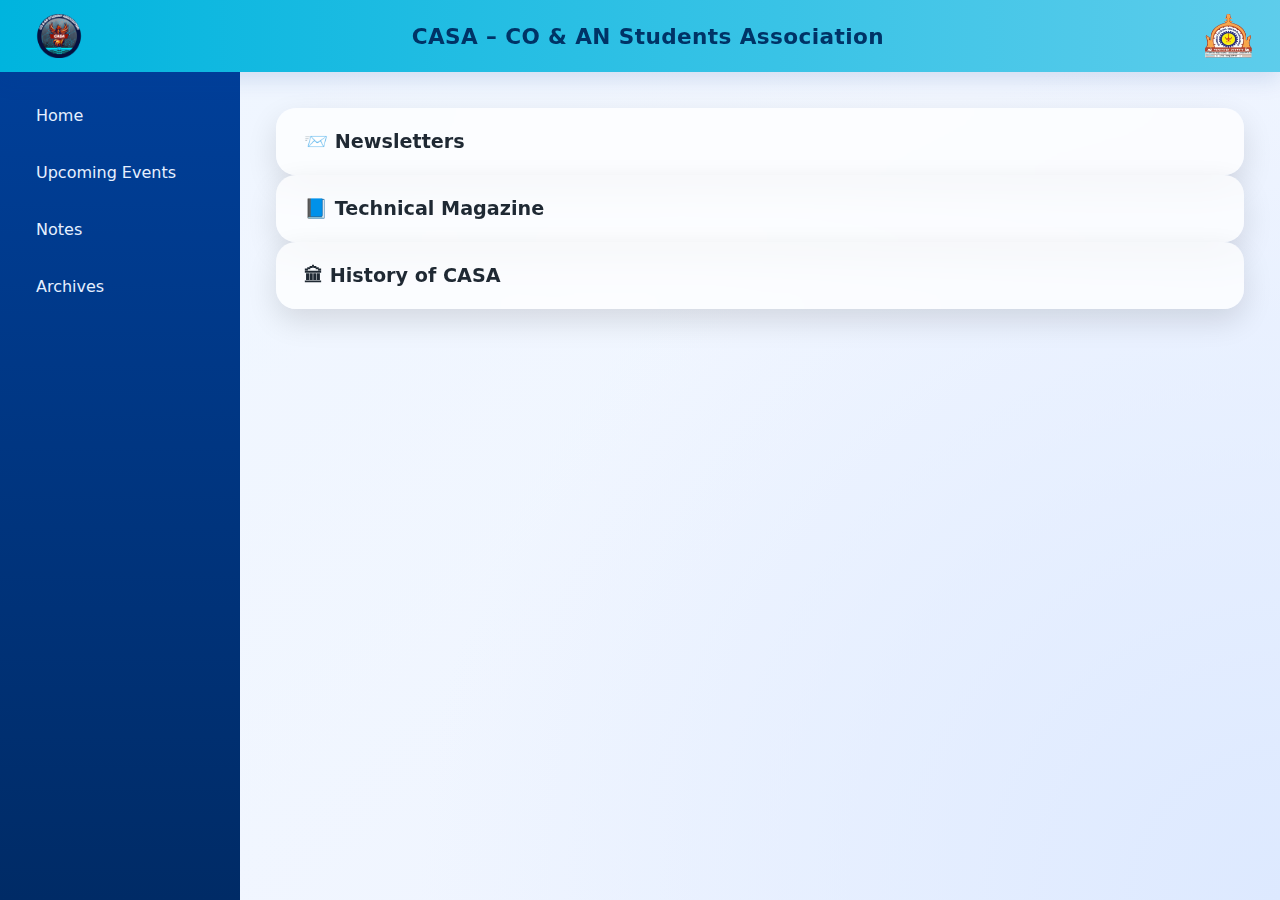
<file: archives/index.html>
<!DOCTYPE html>
<html lang="en">
<head>
  <meta charset="UTF-8">
  <meta name="viewport" content="width=device-width, initial-scale=1.0">
  <title>CASA Archives</title>

  <!-- Global CSS -->
  <link rel="stylesheet" href="../assets/css/style.css">
  <!-- Archives-only CSS -->
  <link rel="stylesheet" href="style.css">
</head>
<body data-current="archives">

  <!-- HEADER -->
  <header class="top-header">
    <img src="../assets/images/casa-logo.png" class="logo" alt="CASA Logo">
    <div class="site-title">CASA – CO & AN Students Association</div>
    <img src="../assets/images/college-logo.png" class="logo" alt="College Logo">
  </header>

  <div class="layout">

    <!-- SIDEBAR -->
    <aside class="sidebar">
      <a href="/home/" data-page="home">Home</a>
      <a href="/home/events/" data-page="events">Upcoming Events</a>
      <a href="/home/notes/" data-page="notes">Notes</a>
      <a href="/home/archives/" data-page="archives">Archives</a>
    </aside>
    
    <!-- CONTENT -->
    <main class="content archives">

      <div class="archive-card">
        <div class="archive-header">📨 Newsletters</div>
        <div class="archive-content">
          <ul>
            <li><a href="assets/Newsletter_24-25.pdf">Newsletter 2024-25</a></li>
            <li><a href="assets/Newsletter_23-24.pdf">Newsletter 2023-24</a></li>
            <li><a href="assets/Newsletter_22-23.pdf">Newsletter 2022-23</a></li>
          </ul>
        </div>
      </div>

      <div class="archive-card">
        <div class="archive-header">📘 Technical Magazine</div>
        <div class="archive-content">
          <ul>
            <li><a href="assets/Bit&Bytes_2024-25_Volume-1;Issue-2">Bits & Bytes Tech Magazine 2024-25 Vol.-3 Issue-2</a></li>
            <li><a href="assets/Bit&Bytes_2024-25_Volume-1;Issue-1">Bits & Bytes Tech Magazine 2024-25 Vol.-3 Issue-1</a></li>
            <li><a href="assets/Bit&Bytes_2023-24_Volume-1;Issue-2">Bits & Bytes Tech Magazine 2023-24 Vol.-2 Issue-2</a></li>
            <li><a href="assets/Bit&Bytes_2023-24_Volume-1;Issue-1">Bits & Bytes Tech Magazine 2023-24 Vol.-2 Issue-1</a></li>
            <li><a href="assets/Bit&Bytes_2022-23_Volume-1;Issue-2">Bits & Bytes Tech Magazine 2022-23 Vol.-1 Issue-2</a></li>
            <li><a href="assets/Bit&Bytes_2022-23_Volume-1;Issue-1">Bits & Bytes Tech Magazine 2022-23 Vol.-1 Issue-1</a></li>
          </ul>
        </div>
      </div>

      <div class="archive-card">
        <div class="archive-header">🏛 History of CASA</div>
        <div class="archive-content history">
          <h4>2025–26</h4>
          <img src="assets/Committe_25-26.jpg" alt="2024 Banner">

          <!--
          <h4>2023–24</h4>
          <img src="../assets/images/history/2023.jpg" alt="2023 Banner">

          <h4>2022–23</h4>
          <img src="../assets/images/history/2022.jpg" alt="2022 Banner">
          -->
        </div>
      </div>

    </main>
  </div>

  <!-- JS -->
  <script src="../assets/js/script.js"></script>
  <script src="script.js"></script>

</body>
</html>
</file>
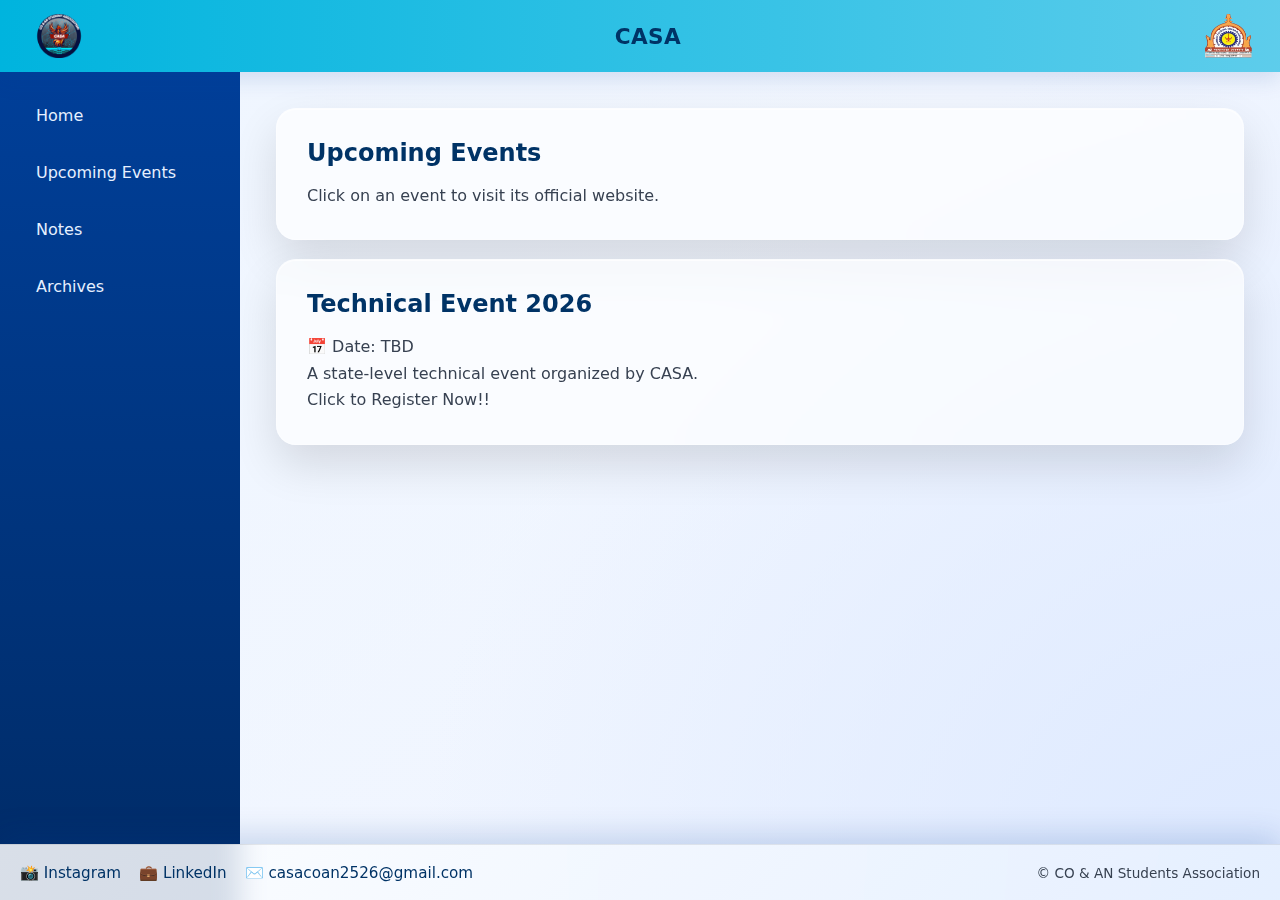
<file: events/index.html>
<!DOCTYPE html>
<html lang="en">
<head>
  <meta charset="UTF-8" />
  <meta name="viewport" content="width=device-width, initial-scale=1.0" />
  <title>Upcoming Events | CASA</title>

  <!-- Global CSS -->
  <link rel="stylesheet" href="../assets/css/style.css" />
</head>

<body data-current="events">

  <!-- =====================
       HEADER
  ====================== -->
  <header class="top-header">
    <img src="../assets/images/casa-logo.png" class="logo left" alt="CASA Logo">
    <h1 class="site-title">CASA</h1>
    <img src="../assets/images/college-logo.png" class="logo right" alt="College Logo">
  </header>

  <!-- =====================
       LAYOUT
  ====================== -->
  <div class="layout">

    <!-- SIDEBAR -->
    <aside class="sidebar">
      <a href="../" data-page="home">Home</a>
      <a href="../events/" data-page="events">Upcoming Events</a>
      <a href="../notes/" data-page="notes">Notes</a>
      <a href="../archives/" data-page="archives">Archives</a>
    </aside>

    <!-- CONTENT -->
    <main class="content">

      <!-- PAGE TITLE CARD -->
      <section class="card">
        <h2>Upcoming Events</h2>
        <p>Click on an event to visit its official website.</p>
      </section>

      <br>

      <!-- EVENT CARD 1 -->
      <a href="https://gpcs-event.netlify.app/" target="_blank" rel="noopener noreferrer" style="text-decoration: none;">
        <section class="card">
          <h2>Technical Event 2026</h2>
          <p>
            📅 Date: TBD<br>
            A state-level technical event organized by CASA.<br>
            Click to Register Now!!
          </p>
        </section>
      </a>

      <br>
      
      <!--
      <a href="https://example-event-2.com" target="_blank" rel="noopener noreferrer" style="text-decoration: none;">
        <section class="card">
          <h2>Workshop on AI & Data Science</h2>
          <p>
            📅 April 2025<br>
            Hands-on workshop covering AI fundamentals and real-world use cases.
          </p>
        </section>
      </a>

      <br>

      <a href="https://example-event-3.com" target="_blank" rel="noopener noreferrer" style="text-decoration: none;">
        <section class="card">
          <h2>CASA Orientation Program</h2>
          <p>
            📅 July 2025<br>
            Introduction to CASA for first-year CO & AN students.
          </p>
        </section>
      </a>
      -->
      
    </main>
  </div>

  <footer class="fixed-footer">
  <div class="footer-links">
    <a href="https://instagram.com/" target="_blank">📸 Instagram</a>
    <a href="https://linkedin.com/" target="_blank">💼 LinkedIn</a>
    <a href="mailto:casacoan2526@gmail.com">✉️ casacoan2526@gmail.com</a>
  </div>
  <div class="footer-credit">
    © <span class="full-name">CO & AN Students Association</span>
    <span class="short-name">CASA</span>
  </div>
</footer>

<!-- Global JS -->
<script src="../assets/js/script.js"></script>
</body>
</html>
</file>
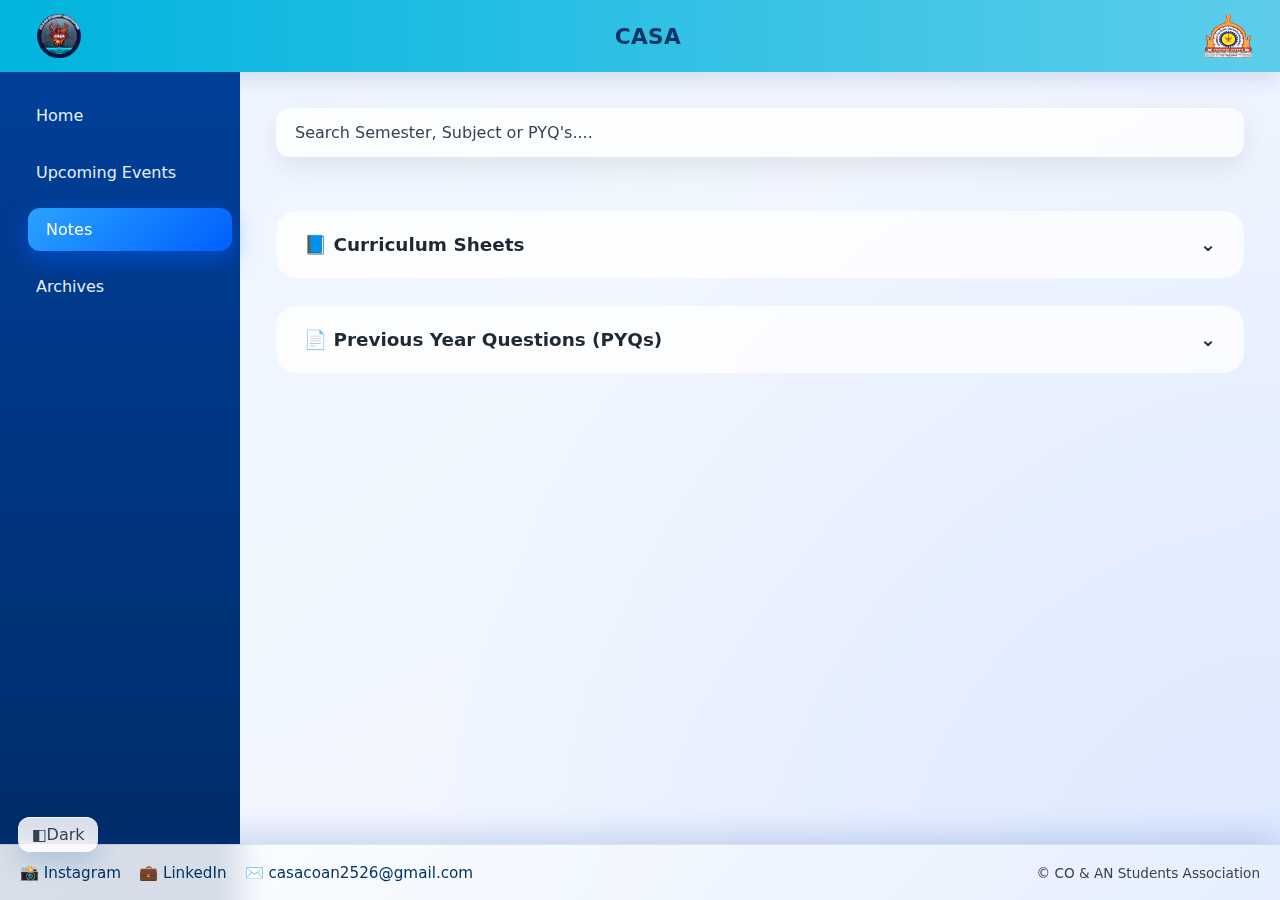
<file: notes/index.html>
<!DOCTYPE html>
<html lang="en">
<head>
  <meta charset="UTF-8" />
  <meta name="viewport" content="width=device-width, initial-scale=1.0" />
  <title>Notes | CASA</title>

  <link rel="stylesheet" href="../assets/css/style.css" />
  <link rel="stylesheet" href="./style.css" />
</head>

<body>

<header class="top-header">
  <img src="../assets/images/casa-logo.png" class="logo">
  <h1 class="site-title">CASA</h1>
  <img src="../assets/images/college-logo.png" class="logo">
</header>

<div class="layout">
  <aside class="sidebar">
    <a href="../">Home</a>
    <a href="../events/">Upcoming Events</a>
    <a href="../notes/" class="active">Notes</a>
    <a href="../archives/">Archives</a>
  </aside>

  <main class="content">
    <section class="notes">
      <div class="notes-search">
        <input type="text" id="notesSearch" placeholder="Search Semester, Subject or PYQ's...." autocomplete="off" />
      </div>

<!-- ================= CURRICULUM ================= -->

<div class="notes-card">
  <div class="notes-header">
    📘 Curriculum Sheets
    <span class="chevron">⌄</span>
  </div>

  <div class="notes-content">

<!-- SEM 1 -->
<div class="notes-card inner">
  <div class="notes-header">Semester 1 <span class="chevron">⌄</span></div>
  <div class="notes-content">
    <ul class="subject-list">
      <li><a href="https://drive.google.com/file/d/1_ozshE7cGfN6Or2mrf5FsR7LRDFOlfXG/view?usp=drive_link" target="_blank">Course Structure</a></li>
      <li><a href="https://drive.google.com/file/d/1ihrJBLrMkf4ebJ2G4864yF_48SRUgfHl/view?usp=drive_link" target="_blank">BMS</a></li>
      <li><a href="https://drive.google.com/file/d/1vOyLHWBxoYqVZtoBrWJGjs3yg6bh-d9w/view?usp=drive_link" target="_blank">CMS</a></li>
      <li><a href="https://drive.google.com/file/d/16mwv7J_wlkHhrURDSMhjxrWAwTJWwqHw/view?usp=drive_link" target="_blank">CPR</a></li>
      <li><a href="https://drive.google.com/file/d/1WGrG_30-vWYqqsOmJUu9RFTMy2QXS-M2/view?usp=drive_link" target="_blank">ICT</a></li>
      <li><a href="https://drive.google.com/file/d/1ftfLi-h46rLUjsB899gexZ2GdHbXEJQe/view?usp=drive_link" target="_blank">WPC</a></li>
      <li><a href="https://drive.google.com/file/d/1Io47ndGHi4XyGPvDiIj8Yx8tleva0KLW/view?usp=drive_link" target="_blank">WPD</a></li>
      <li><a href="https://drive.google.com/file/d/129pqSnXPtb32tE6s8UDxQIBGROgGH4Qj/view?usp=drive_link" target="_blank">YAM</a></li>
    </ul>
  </div>
</div>

<!-- SEM 2 -->
<div class="notes-card inner">
  <div class="notes-header">Semester 2 <span class="chevron">⌄</span></div>
  <div class="notes-content">
    <ul class="subject-list">
      <li><a href="https://drive.google.com/file/d/1SHqe1YkDa5sS4nd9T6ICI6S4W23COt5v/view?usp=drive_link" target="_blank">Course Structure</a></li>
      <li><a href="https://drive.google.com/file/d/13137zRWz2CmqmpWpGMMyAfJ2sCAic4yA/view?usp=drive_link" target="_blank">AMS</a></li>
      <li><a href="https://drive.google.com/file/d/1uDMs4T9xwrso4i-qwVcmsERseDPcgu-E/view?usp=drive_link" target="_blank">BEE</a></li>
      <li><a href="https://drive.google.com/file/d/1SGorEUN9bwI8dVVXfihbBCoYUmaZglJx/view?usp=drive_link" target="_blank">BLP</a></li>
      <li><a href="https://drive.google.com/file/d/1z_qOkFcXsEg7duHaExAFsnpVjvHLLPW1/view?usp=drive_link" target="_blank">BPD</a></li>
      <li><a href="https://drive.google.com/file/d/19_dHdY6OURIlQQ6jikfyvgG1Bd6aZLir/view?usp=drive_link" target="_blank">BSC</a></li>
      <li><a href="https://drive.google.com/file/d/1dQbc3Tfa0yazwUw0-dc5LvRZBSMQ2sdk/view?usp=drive_link" target="_blank">DSU</a></li>
      <li><a href="https://drive.google.com/file/d/1A6EELU9hdVc5KWVX_z4l2ip481wTN_4K/view?usp=drive_link" target="_blank">PCO</a></li>
    </ul>
  </div>
</div>

<!-- SEM 3 AIML (AN) -->
<div class="notes-card inner">
  <div class="notes-header">Semester 3 – AIML (AN) <span class="chevron">⌄</span></div>
  <div class="notes-content">
    <ul class="subject-list">
      <li><a href="https://drive.google.com/file/d/12eHfhJnSmxWEYdIaTlNN7O68PzQlk3zd/view?usp=drive_link" target="_blank">Course Structure</a></li>
      <li><a href="https://drive.google.com/file/d/1-YeMcCOPx8Nr0BeJI2YWNgYO5eW3lx8U/view?usp=drive_link" target="_blank">DST</a></li>
      <li><a href="https://drive.google.com/file/d/1XHYDxpJe7JlsMtgrCYOw373uHUmdxDKd/view?usp=drive_link" target="_blank">DTM</a></li>
      <li><a href="https://drive.google.com/file/d/1RfDsCP76BkfOYV8b0mSe14tH4IaWvhTl/view?usp=drive_link" target="_blank">GIMP</a></li>
      <li><a href="https://drive.google.com/file/d/1yWLLfIr_tkNqwth9J4XwtEcGc2qw6-jU/view?usp=drive_link" target="_blank">MML</a></li>
      <li><a href="https://drive.google.com/file/d/1A2zATzu9_dHD5to0vbRTcAEFMd7CbKID/view?usp=drive_link" target="_blank">APD</a></li>
      <li><a href="https://drive.google.com/file/d/1aZ0K92608Mo1OBzP3tF-a9_pbbcMjA9r/view?usp=drive_link" target="_blank">OSY</a></li>
      <li><a href="https://drive.google.com/file/d/1_EC994gEBOJCtjUHTgFGyl3X40vsG0MJ/view?usp=drive_link" target="_blank">PWP</a></li>
      <li><a href="https://drive.google.com/file/d/16Rx3Ts-9LyJAKw-WIpTohv1qENYxQaA8/view?usp=drive_link" target="_blank">RDB</a></li>
    </ul>
  </div>
</div>

<!-- SEM 3 CO -->
<div class="notes-card inner">
  <div class="notes-header">Semester 3 – CO <span class="chevron">⌄</span></div>
  <div class="notes-content">
    <ul class="subject-list">
      <li><a href="#">Course Structure</a></li>
      <li><a href="https://drive.google.com/file/d/1A2zATzu9_dHD5to0vbRTcAEFMd7CbKID/view?usp=drive_link" target="_blank">APD</a></li>
      <li><a href="https://drive.google.com/file/d/1a3FI85auhZAJkvwwL-DFxlE2WDqkohUE/view?usp=drive_link" target="_blank">DMK</a></li>
      <li><a href="https://drive.google.com/file/d/1ro8P4tD9410gICasU95mawtxRLA9lg4o/view?usp=drive_link" target="_blank">OOJ</a></li>
      <li><a href="https://drive.google.com/file/d/1XHYDxpJe7JlsMtgrCYOw373uHUmdxDKd/view?usp=drive_link" target="_blank">DTM</a></li>
      <li><a href="https://drive.google.com/file/d/1aZ0K92608Mo1OBzP3tF-a9_pbbcMjA9r/view?usp=drive_link" target="_blank">OSY</a></li>
      <li><a href="https://drive.google.com/file/d/1_EC994gEBOJCtjUHTgFGyl3X40vsG0MJ/view?usp=drive_link" target="_blank">PWP</a></li>
      <li><a href="https://drive.google.com/file/d/16Rx3Ts-9LyJAKw-WIpTohv1qENYxQaA8/view?usp=drive_link" target="_blank">RDB</a></li>
    </ul>
  </div>
</div>

<!-- SEM 4 AIML -->
<div class="notes-card inner">
  <div class="notes-header">Semester 4 – AIML <span class="chevron">⌄</span></div>
  <div class="notes-content">
    <ul class="subject-list">
      <li><a href="https://drive.google.com/file/d/1EOAINe6H0xz5TH33OpHf-pRe2qWDvToo/view?usp=drive_link" target="_blank">Course Structure</a></li>
      <li><a href="https://drive.google.com/file/d/1Pn00nXHuXOKjzqu3holeFp78CysQqIoA/view?usp=drive_link" target="_blank">CCG</a></li>
      <li><a href="https://drive.google.com/file/d/1bwRnVfCDH9YNXqrmIAf9-4mOfFD86O6s/view?usp=drive_link" target="_blank">DCN</a></li>
      <li><a href="https://drive.google.com/file/d/1ttVG4LKfLiWmzoB7QeL_tRNCDBvEOWE4/view?usp=drive_link" target="_blank">DHP</a></li>
      <li><a href="https://drive.google.com/file/d/1Qf-ioDsNF2Bboe54mVgO_eYvoNr99sGV/view?usp=drive_link" target="_blank">EIC</a></li>
      <li><a href="https://drive.google.com/file/d/1wnTh2Qm1L9hJ9rea5ruT37J1H4AZXMGY/view?usp=drive_link" target="_blank">ANS</a></li>
      <li><a href="https://drive.google.com/file/d/1sGLPf0hAVyK9wPbVjyGqm48nbu1-3xzV/view?usp=drive_link" target="_blank">MTL</a></li>
      <li><a href="https://drive.google.com/file/d/16c0pj1NPMxjep75-RYRcS0JRJDJ77AHs/view?usp=drive_link" target="_blank">NLP</a></li>
      <li><a href="https://drive.google.com/file/d/1inOuyUCBgU6jd2_nPG8UV2xwWS-Q5LCv/view?usp=drive_link" target="_blank">OOJ</a></li>
      <li><a href="https://drive.google.com/file/d/1C1hogizR6tsAY9x6lKunUWFbIsYaaDHM/view?usp=drive_link" target="_blank">RAE</a></li>
      <li><a href="https://drive.google.com/file/d/1i-nnMxoyn-hT1FKaGTNx_WVrSZAx85sU/view?usp=drive_link" target="_blank">RFL</a></li>
    </ul>
  </div>
</div>

<!-- SEM 4 CO -->
<div class="notes-card inner">
  <div class="notes-header">Semester 4 – CO <span class="chevron">⌄</span></div>
  <div class="notes-content">
    <ul class="subject-list">
      <li><a href="#">Course Structure</a></li>
      <li><a href="https://drive.google.com/file/d/1Pn00nXHuXOKjzqu3holeFp78CysQqIoA/view?usp=drive_link" target="_blank">CCG</a></li>
      <li><a href="https://drive.google.com/file/d/1T3HYEQe2UEAHT_LftZ3g0tpX_kvly06i/view?usp=drive_link" target="_blank">AJP</a></li>
      <li><a href="https://drive.google.com/file/d/1j4zFAhQblXzPXf41zcy1qxJiNSxugR9V/view?usp=drive_link" target="_blank">CGR</a></li>
      <li><a href="https://drive.google.com/file/d/177L64bZZk9thsWtppnVGWOxWjMCvfrs4/view?usp=drive_link" target="_blank">CNE</a></li>
      <li><a href="https://drive.google.com/file/d/1XNBhPuX8gxfNe5nQ2bZMydVchwRSw9M5/view?usp=drive_link" target="_blank">DIP</a></li>
      <li><a href="https://drive.google.com/file/d/1zShtauKK_ngSiwkeF6lS6zls_heqvcxO/view?usp=drive_link" target="_blank">IOT</a></li>
      <li><a href="https://drive.google.com/file/d/176EeXBEEMZaYXxpKfkj_G0gw_bc9lzkN/view?usp=drive_link" target="_blank">SEN</a></li>
      <li><a href="https://drive.google.com/file/d/1Qf-ioDsNF2Bboe54mVgO_eYvoNr99sGV/view?usp=drive_link" target="_blank">EIC</a></li>
    </ul>
  </div>
</div>

<!-- SEM 5 AIML -->
<div class="notes-card inner">
  <div class="notes-header">Semester 5 – AIML <span class="chevron">⌄</span></div>
  <div class="notes-content">
    <ul class="subject-list">
      <li><a href="https://drive.google.com/file/d/1vtTcIKhVkoXWhSZMiNLfj6O0FuCE3E-D/view?usp=drive_link" target="_blank">Course Structure</a></li>
      <li><a href="https://drive.google.com/file/d/1qIT0R85miVV1DMxH8hUFVkBJ2AWWgv6z/view?usp=drive_link" target="_blank">CVS</a></li>
      <li><a href="https://drive.google.com/file/d/15fVU2Ug7cYJjn9k691S6sOQ-_s8UUvrg/view?usp=drive_link" target="_blank">DSM</a></li>
      <li><a href="https://drive.google.com/file/d/1x62V2gQ7kuCa8QVZ6Y7dSel9VCWKyHq8/view?usp=drive_link" target="_blank">DWM</a></li>
      <li><a href="https://drive.google.com/file/d/1hTK_CMmiaVxbvW1p2c-NyFkP8lUU9kG8/view?usp=drive_link" target="_blank">EES</a></li>
      <li><a href="https://drive.google.com/file/d/1WJrtI5hb6ERoMKMtWoqnmX4PUMXfx8l0/view?usp=drive_link" target="_blank">MAD</a></li>
      <li><a href="https://drive.google.com/file/d/1MWPQH2Vk6dULZ-JUh-78AEvyvZeejg12/view?usp=drive_link" target="_blank">MGT</a></li>
      <li><a href="https://drive.google.com/file/d/1ggqDxy3ga2PcL5nO_-zBf4mZeASau7-g/view?usp=drive_link" target="_blank">MLG</a></li>
      <li><a href="https://drive.google.com/file/d/1HBgHHwWSghf82mJlXFkbZQF0x5fRmvkg/view?usp=drive_link" target="_blank">RPG</a></li>
      <li><a href="https://drive.google.com/file/d/11XuTRDgbAX-fQvd0XbXecUqes3oAWr94/view?usp=drive_link" target="_blank">SET</a></li>
    </ul>
  </div>
</div>

<!-- SEM 5 CO -->
<div class="notes-card inner">
  <div class="notes-header">Semester 5 – CO <span class="chevron">⌄</span></div>
  <div class="notes-content">
    <ul class="subject-list">
      <li><a href="#">Course Structure</a></li>
      <li><a href="https://drive.google.com/file/d/1uV3ldLPfG7JefjLzfq8ZTXPX8MYTBejV/view?usp=drive_link" target="_blank">ADM</a></li>
      <li><a href="https://drive.google.com/file/d/1-nvnnzB1hMAqkjJTr77LfnOX3JgDaGso/view?usp=drive_link" target="_blank">CSE</a></li>
      <li><a href="https://drive.google.com/file/d/1B7lUdRoSYLR4vMizxIHn_pT_P-M2OoKT/view?usp=drive_link" target="_blank">DSM</a></li>
      <li><a href="https://drive.google.com/file/d/1Lqm3EMSOWN2_1TYxz3crdqRXlwzg_zUr/view?usp=drive_link" target="_blank">EES</a></li>
      <li><a href="https://drive.google.com/file/d/1rXi2Mf7nWyjAnTsuHOfAXO12n8_fwXxv/view?usp=drive_link" target="_blank">FAI</a></li>
      <li><a href="https://drive.google.com/file/d/1TJyafoIGfTZa6AjqNbDtAFsYz9zwZxMW/view?usp=drive_link" target="_blank">MAD</a></li>
      <li><a href="https://drive.google.com/file/d/1MWPQH2Vk6dULZ-JUh-78AEvyvZeejg12/view?usp=drive_link" target="_blank">MGT</a></li>
      <li><a href="https://drive.google.com/file/d/1oRWPZHEItRAPHAobdXvZ49DCrefM2QZt/view?usp=drive_link" target="_blank">STE</a></li>
      <li><a href="https://drive.google.com/file/d/1t_UgmZD3XWuuKXysPDrC31S2WxfcY3BM/view?usp=drive_link" target="_blank">WDP</a></li>
    </ul>
  </div>
</div>

<!-- SEM 6 AIML & CO -->
<div class="notes-card inner">
  <div class="notes-header">Semester 6 – AIML & CO <span class="chevron">⌄</span></div>
  <div class="notes-content">
    <ul class="subject-list">
      <li><a href="https://drive.google.com/file/d/1mjAV0G5-CJKBx17D06ih0Oj01E8RDtCG/view?usp=drive_link" target="_blank">Course Structure</a></li>
      <li><a href="https://drive.google.com/file/d/1VYlfOK22d5jbMq06J5VURIiQ1YOhSXjo/view?usp=drive_link" target="_blank">EDS</a></li>
      <li><a href="https://drive.google.com/file/d/15p9YWZlXyGoo0BLrI-E-486Vk0cZhmjs/view?usp=drive_link" target="_blank">INP</a></li>
      <li><a href="https://drive.google.com/file/d/1QPjchuJ6f3pqzjuOMunsbN-G67SYT-7F/view?usp=drive_link" target="_blank">PRO</a></li>
      <li><a href="https://drive.google.com/file/d/1izul0x25SEpnOh_wXGhTZl-u2Qx2rRt2/view?usp=drive_link" target="_blank">SEM</a></li>
    </ul>
  </div>
</div>

  </div>
</div>

<!-- ================= PYQs ================= -->

<div class="notes-card">
  <div class="notes-header">
    📄 Previous Year Questions (PYQs)
    <span class="chevron">⌄</span>
  </div>

  <div class="notes-content">
    <ul class="pyq-list">
      <li><a href="https://drive.google.com/file/d/195SbdiyMRxGhbs5aZvHqsVhe_8WQJRWW/view?usp=drive_link" target="_blank">1st-Sem: 2024</a></li>
      <li><a href="https://drive.google.com/file/d/1kO7xm-SA-A3jJLrStVYqE84LqxK4y2V_/view?usp=drive_link" target="_blank">2nd-Sem: 2024</a></li>
      <!--<li><a href="#"></a></li>-->
    </ul>
  </div>
</div>

    </section>
  </main>
</div>

<footer class="fixed-footer">
  <div class="theme-plateau">
      <button id="theme-toggle" aria-label="Toggle theme">
      ◧Dark
      </button>
    </div>
  <div class="footer-links">
    <a href="https://instagram.com/" target="_blank">📸 Instagram</a>
    <a href="https://linkedin.com/" target="_blank">💼 LinkedIn</a>
    <a href="mailto:casacoan2526@gmail.com">✉️ casacoan2526@gmail.com</a>
  </div>
  <div class="footer-credit">
    © <span class="full-name">CO & AN Students Association</span>
    <span class="short-name">CASA</span>
  </div>
</footer>

<script src="../assets/js/script.js"></script>
<script src="./script.js"></script>
</body>
</html>
</file>
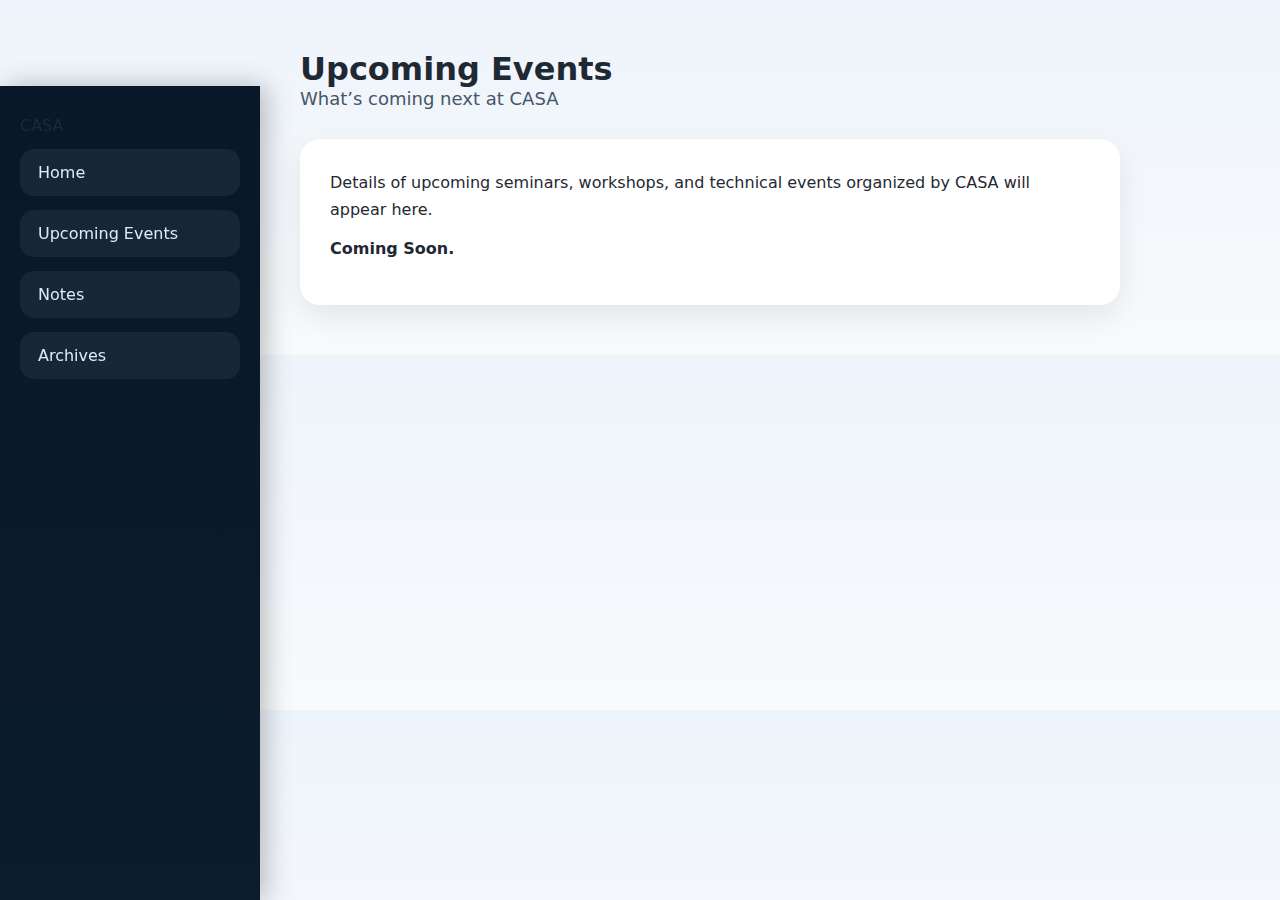
<file: upcoming-events/index.html>
<!DOCTYPE html>
<html lang="en">
<head>
  <meta charset="UTF-8">

  <!-- ✅ REQUIRED -->
  <meta name="viewport" content="width=device-width, initial-scale=1.0">

  <title>Upcoming Events – CASA</title>
  <link rel="stylesheet" href="../style.css?v=2">
</head>
<body>

<nav class="nav">
  <div class="nav-title">CASA</div>
  <a href="../">Home</a>
  <a href="../upcoming-events/">Upcoming Events</a>
  <a href="../notes/">Notes</a>
  <a href="../archives/">Archives</a>
</nav>

<main class="content">
  <h1>Upcoming Events</h1>
  <p class="tagline">What’s coming next at CASA</p>

  <div class="card">
    <p>
      Details of upcoming seminars, workshops, and technical events
      organized by CASA will appear here.
    </p>
    <p><strong>Coming Soon.</strong></p>
  </div>
</main>

<script src="../script.js"></script>
</body>
</html>
</file>
<file: archives/style.css>
/* =====================
   ARCHIVE CARD
===================== */

.archive-card {
  border-radius: 20px;
}

/* =====================
   ARCHIVE HEADER
===================== */

.archive-header {
  padding: 22px 28px;
  font-size: 1.2rem;
  font-weight: 600;
  background: var(--bg-glass-medium);
  backdrop-filter: blur(14px);
  border-radius: 20px;
  box-shadow: 0 12px 30px var(--shadow-black);
  cursor: pointer;
  transition: all 0.35s ease;
}

.archive-header:hover {
  transform: translateY(-2px);
  box-shadow: 0 18px 40px var(--shadow-blue);
}

.archive-card.active .archive-header {
  background: linear-gradient(135deg, var(--bg-active-soft), var(--bg-page-main));
  box-shadow: 0 22px 55px var(--shadow-blue-strong);
}

/* =====================
   ARCHIVE CONTENT (ACCORDION)
===================== */

.archive-content {
  max-height: 0;
  overflow: hidden;
  padding: 0 28px;
  background: var(--bg-glass-blue);
  transition: max-height 0.6s ease, padding 0.4s ease;
}

.archive-card.active .archive-content {
  padding: 26px 28px 30px;
  max-height: 1400px;
}

/* =====================
   ARCHIVE LINKS
===================== */

.archive-content ul {
  list-style: none;
}

.archive-content li {
  margin-bottom: 12px;
}

/* Normal */
.archive-content a {
  display: inline-block;
  padding: 6px 10px;
  border-radius: 8px;
  text-decoration: none;
  color: var(--text-primary);
  font-weight: 500;
  transition: background 0.25s ease, color 0.25s ease, box-shadow 0.25s ease;
}

/* Hover (ONLY while hovering) */
.archive-content a:hover {
  background: var(--hover-blue-soft);
  color: var(--accent-main);
  box-shadow: 0 0 0 2px var(--shadow-blue-semi);
}

/* Click feedback (TEMPORARY) */
.archive-content a.clicked {
  background: linear-gradient(135deg, var(--accent-soft), var(--accent-main));
  color: var(--text-inverse);
  box-shadow: 0 6px 18px var(--shadow-blue-active);
}

/* =====================
   HISTORY SECTION
===================== */

.archive-content.history h4 {
  margin: 20px 0 10px;
  color: var(--text-primary);
}

.archive-content.history img {
  width: 100%;
  border-radius: 16px;
  margin-bottom: 18px;
  box-shadow: 0 14px 40px var(--shadow-black-strong);
}

/* =====================
   MOBILE
===================== */

@media (max-width: 768px) {

  .archive-header {
    font-size: 1.05rem;
    padding: 18px 22px;
  }

  .archive-content {
    padding-left: 20px;
    padding-right: 20px;
  }
}
</file>
<file: notes/style.css>
/* =====================
   NOTES LAYOUT
===================== */

.notes {
  display: flex;
  flex-direction: column;
  gap: 28px;
}

/* =====================
   NOTES CARD
===================== */

.notes-card {
  border-radius: 20px;
  overflow: hidden;
}

/* =====================
   HEADER WITH CHEVRON
===================== */

.notes-header {
  display: flex;
  align-items: center;
  justify-content: space-between;

  padding: 22px 28px;
  font-size: 1.15rem;
  font-weight: 600;

  background: var(--bg-glass-medium);
  backdrop-filter: blur(14px);

  border-radius: 20px;
  box-shadow: 0 12px 30px var(--shadow-black);

  cursor: pointer;
  transition: all 0.35s ease;
}

.notes-header:hover {
  transform: translateY(-2px);
  box-shadow: 0 18px 40px var(--shadow-blue);
}

.notes-card.active > .notes-header {
  background: linear-gradient(135deg, var(--bg-active-soft), var(--bg-page-main));
  box-shadow: 0 22px 55px var(--shadow-blue-strong);
}

/* =====================
   CHEVRON
===================== */

.chevron {
  font-size: 1.2rem;
  transition: transform 0.4s ease;
}

.notes-card.active > .notes-header .chevron {
  transform: rotate(180deg);
}

/* =====================
   CONTENT (ACCORDION)
===================== */

.notes-content {
  max-height: 0;
  overflow: hidden;
  padding: 0 28px;
  background: var(--bg-glass-blue);
  transition: max-height 0.6s ease, padding 0.4s ease;
}

.notes-card.active > .notes-content {
  padding: 26px 28px 30px;
  max-height: 4000px;
}

/* =====================
   INNER SEMESTER CARDS
===================== */

.notes-card.inner .notes-header {
  font-size: 1.05rem;
  background: var(--bg-glass-light);
}

.notes-card.inner.active > .notes-header {
  background: linear-gradient(135deg, var(--bg-active-alt), var(--text-inverse));
}

/* =====================
   SUBJECT / PYQ LISTS
===================== */

.subject-list,
.pyq-list {
  list-style: none;
  display: flex;
  flex-direction: column;
  gap: 10px;
}

.subject-list a,
.pyq-list a {
  display: inline-block;
  padding: 8px 14px;
  border-radius: 10px;
  text-decoration: none;
  color: var(--text-primary);
  font-weight: 500;
  transition: all 0.25s ease;
}

.subject-list a:hover,
.pyq-list a:hover {
  background: var(--hover-blue-soft);
  color: var(--accent-main);
  box-shadow: 0 0 0 2px var(--shadow-blue-semi);
}

/* =====================
   MOBILE – PILLS INSIDE SEM ONLY
===================== */

@media (max-width: 768px) {
  .subject-list {
    flex-direction: row;
    flex-wrap: wrap;
    gap: 10px;
  }

  .subject-list a {
    border-radius: 999px;
    padding: 8px 16px;
    font-size: 0.95rem;
  }
}

/* =====================
   NOTES SEARCH
===================== */

.notes-search {
  margin-bottom: 26px;
}

.notes-search input {
  width: 100%;
  padding: 14px 18px;
  font-size: 1rem;

  border-radius: 14px;
  border: 1px solid var(--border-glass);

  background: var(--bg-glass-medium);
  backdrop-filter: blur(14px);

  color: var(--text-body);
  box-shadow: 0 10px 28px var(--shadow-black-soft);

  transition: all 0.3s ease;
}

.notes-search input::placeholder {
  color: var(--text-muted);
}

.notes-search input:focus {
  outline: none;
  border-color: var(--accent-main);
  box-shadow: 0 14px 40px var(--shadow-blue);
}

li.match > a {
  background: var(--hover-blue-soft);
  color: var(--accent-main);
  box-shadow: 0 0 0 2px var(--search-match-soft);
  font-weight: 600;
}

.notes-card.match {
  box-shadow:
    0 18px 40px var(--shadow-blue),
    inset 0 0 0 1px var(--search-match-strong);
}
</file>
<file: style.css>
* {
  margin: 0;
  padding: 0;
  box-sizing: border-box;
  font-family: "Segoe UI", system-ui, sans-serif;
}

body {
  background: linear-gradient(180deg, #eef4fb, #f8fafc);
  color: #1f2933;
}

/* =========================
   HEADER (ALWAYS TOP)
   ========================= */

.header {
  display: flex;
  align-items: center;
  justify-content: space-between;
  padding: 18px 30px;
  background: linear-gradient(135deg, #143a5e, #1e4a7a);
  color: white;
  box-shadow: 0 6px 20px rgba(0,0,0,0.25);
  position: relative;
  z-index: 10;
  box-shadow: 0 6px 20px rgba(0,0,0,0.25), 0 2px 4px rgba(255,255,255,0.05);
  border-bottom: 1px solid rgba(255,255,255,0.1);
}

.header img {
  height: 50px;
}

.header h1 {
  font-size: 22px;
  text-align: center;
  flex: 1;
}

/* =========================
   NAVIGATION – DESKTOP
   ========================= */

.nav {
  position: fixed;
  top: 86px; /* height of header */
  left: 0;
  width: 260px;
  height: calc(100vh - 86px);
  background: linear-gradient(180deg, #091828, #0b1c2d);
  padding: 30px 20px;
  display: flex;
  flex-direction: column;
  gap: 14px;

  box-shadow: 6px 0 25px rgba(0,0,0,0.25);
}

.nav a {
  color: #dbeafe;
  text-decoration: none;
  padding: 14px 18px;
  border-radius: 14px;
  font-size: 16px;

  background: rgba(255,255,255,0.06);
  transition: 0.25s;
}

.nav a:hover {
  background: rgba(255,255,255,0.18);
  transform: translateX(4px);
}

.nav a.active {
  background: linear-gradient(135deg, #38bdf8, #0ea5e9);
  color: #0b1c2d;
  font-weight: 600;
  box-shadow: 0 10px 25px rgba(56,189,248,0.45);
}

/* =========================
   CONTENT – DESKTOP
   ========================= */

.content {
  margin-left: 260px;
  padding: 50px 40px;
  max-width: 900px;
}

.content h2 {
  font-size: 36px;
  margin-bottom: 10px;
}

.tagline {
  font-size: 18px;
  color: #475569;
  margin-bottom: 30px;
}

.card {
  background: white;
  padding: 30px;
  border-radius: 20px;
  box-shadow: 0 12px 30px rgba(0,0,0,0.08);
}

.card h3 {
  margin-bottom: 12px;
}

.card p {
  margin-bottom: 12px;
  line-height: 1.7;
}

/* =========================
   MOBILE LAYOUT
   ========================= */

@media (max-width: 900px) {

  .header {
    flex-direction: column;
    gap: 10px;
    text-align: center;
  }

  /* NAV BECOMES TOP BAR */
  .nav {
    position: static;
    width: 100%;
    height: auto;
    flex-direction: row;
    flex-wrap: wrap;
    justify-content: center;
    padding: 14px;
    box-shadow: 0 6px 22px rgba(0,0,0,0.25);
  }

  .nav a {
    transform: none;
    margin: 6px;
  }

  .nav a:hover {
    transform: none;
  }

  .content {
    margin-left: 0;
    padding: 36px 20px;
  }

  .content h2 {
    font-size: 30px;
  }
}
/* =========================
   MOBILE HEADER + NAV (ONLY)
   ========================= */
@media (max-width: 900px) {

  /* Compact header */
  .header {
    padding: 12px 16px;
  }

  .header h1 {
    font-size: 20px;
    font-weight: 700;
  }

  /* Show only CASA text on mobile */
  .header h1::after {
    content: "CASA";
  }

  /* Hide long title visually (but keep it for SEO) */
  .header h1 {
    white-space: nowrap;
    overflow: hidden;
    text-overflow: ellipsis;
  }

  /* Logos stay visible but smaller */
  .header img {
    height: 42px;
  }

  /* NAV becomes top bar under header */
  .nav {
    position: static;
    width: 100%;
    height: auto;

    flex-direction: row;
    justify-content: center;
    flex-wrap: wrap;

    padding: 10px 12px;
    gap: 10px;

    background: linear-gradient(135deg, #0b1c2d, #122f4a);
    box-shadow: 0 6px 18px rgba(0,0,0,0.25);
  }

  /* Nav buttons – compact & clean */
  .nav a {
    padding: 10px 14px;
    font-size: 14px;
    border-radius: 999px;
    transform: none;
  }

  .nav a:hover {
    transform: none;
  }

  /* Active link – FORCE visibility */
  .nav a.active {
    background: linear-gradient(135deg, #38bdf8, #0ea5e9);
    color: #0b1c2d;
    font-weight: 600;
  }

  /* Content spacing fix */
  .content {
    margin-left: 0;
    padding: 28px 16px;
  }
}
</file>
<file: assets/css/style.css>
/* =====================
   BASE RESET
===================== */

:root {
  /* ===== Backgrounds ===== */
  --bg-page-1: #eef5ff;
  --bg-page-2: #dde9ff;
  --bg-page-main: #f5f9ff;
  --bg-page-alt: #edf3ff;

  --bg-header-1: #90e0ef;
  --bg-header-2: #eaf2ff;
  --bg-header-3: #00B4DE;

  --bg-sidebar-1: #003f99;
  --bg-sidebar-2: #002b66;

  --bg-glass-light: rgba(255,255,255,0.65);
  --bg-glass-medium: rgba(255,255,255,0.75);
  --bg-glass-strong: rgba(255,255,255,0.85);
  --bg-glass-blue: rgba(240,247,255,0.85);
  --bg-glass-footer: rgba(230,240,255,0.85);
  --border-glass: rgba(255,255,255,0.35);
  --highlight-glass: rgba(255,255,255,0.7);

  --bg-active-soft: #dbeaff;
  --bg-active-alt: #edf4ff;
  --bg-white: #ffffff;

  /* ===== Text ===== */
  --text-primary: #003366;
  --text-body: #1f2933;
  --text-muted: #374151;
  --text-inverse: #ffffff;
  --text-sidebar: #e6f0ff;

  /* ===== Accents ===== */
  --accent-main: #005eff;
  --accent-soft: #2aa3ff;

  --hover-blue-soft: rgba(0,90,200,0.12);
  --hover-white-soft: rgba(255,255,255,0.15);

  /* ===== Shadows ===== */
  --shadow-black-soft: rgba(0,0,0,0.08);
  --shadow-black: rgba(0,0,0,0.12);
  --shadow-black-strong: rgba(0,0,0,0.18);

  --shadow-blue-soft: rgba(0,60,150,0.15);
  --shadow-blue-mid: rgba(0,60,150,0.18);
  --shadow-blue: rgba(0,90,200,0.25);
  --shadow-blue-semi: rgba(0,90,200,0.15);
  --shadow-blue-strong: rgba(0,80,200,0.3);
  --shadow-blue-glow: rgba(60,140,255,0.35);
  --shadow-blue-active: rgba(0,94,255,0.5);

  /* ===== Misc ===== */
  --dot-inactive: grey;
  --dot-active: black;

  /* ===== Search / Match Highlights ===== */
  --search-match-soft: rgba(0, 94, 255, 0.18);
  --search-match-strong: rgba(0, 94, 255, 0.25);
}

/* =====================
   DARK MODE OVERRIDES
===================== */

body.dark {
  /* ===== Backgrounds ===== */
  --bg-page-1: #0b1220;
  --bg-page-2: #0f172a;
  --bg-page-main: #0b1220;
  --bg-page-alt: #111827;

  --bg-header-1: #020617;
  --bg-header-2: #020617;
  --bg-header-3: #020617;

  --bg-sidebar-1: #020617;
  --bg-sidebar-2: #020617;

  --bg-glass-light: rgba(17,24,39,0.65);
  --bg-glass-medium: rgba(17,24,39,0.75);
  --bg-glass-strong: rgba(17,24,39,0.85);
  --bg-glass-blue: rgba(15,23,42,0.85);
  --bg-glass-footer: rgba(17,24,39,0.85);
  --border-glass: rgba(255,255,255,0.08);
  --highlight-glass: rgba(255,255,255,0.05);

  --bg-active-soft: #1e293b;
  --bg-active-alt: #0f172a;
  --bg-white: #020617;

  /* ===== Text ===== */
  --text-primary: #e5e7eb;
  --text-body: #e5e7eb;
  --text-muted: #9ca3af;
  --text-inverse: #020617;
  --text-sidebar: #e5e7eb;

  /* ===== Accents ===== */
  --accent-main: #60a5fa;
  --accent-soft: #3b82f6;

  --hover-blue-soft: rgba(96,165,250,0.18);
  --hover-white-soft: rgba(255,255,255,0.08);

  /* ===== Shadows ===== */
  --shadow-black-soft: rgba(0,0,0,0.4);
  --shadow-black: rgba(0,0,0,0.6);
  --shadow-black-strong: rgba(0,0,0,0.8);

  --shadow-blue-soft: rgba(96,165,250,0.15);
  --shadow-blue-mid: rgba(96,165,250,0.18);
  --shadow-blue: rgba(96,165,250,0.35);
  --shadow-blue-semi: rgba(96,165,250,0.25);
  --shadow-blue-strong: rgba(96,165,250,0.45);
  --shadow-blue-glow: rgba(96,165,250,0.45);
  --shadow-blue-active: rgba(96,165,250,0.6);

  /* ===== Misc ===== */
  --dot-inactive: #6b7280;
  --dot-active: #e5e7eb;
  
  /* ===== Search & Highlight ===== */
  --search-match-soft: rgba(120, 180, 255, 0.22);
  --search-match-strong: rgba(120, 180, 255, 0.32);
}

* {
  margin: 0;
  padding: 0;
  box-sizing: border-box;
  font-family: "Segoe UI", system-ui, sans-serif;
}

body {
  background:
    radial-gradient(circle at top left, var(--bg-page-1), transparent 60%),
    radial-gradient(circle at bottom right, var(--bg-page-2), transparent 55%),
    linear-gradient(135deg, var(--bg-page-main), var(--bg-page-alt));
  color: var(--text-body);
  overflow-x: hidden;
  overflow-y: hidden;
}

/* =====================
   HEADER
===================== */

.top-header {
  display: flex;
  align-items: center;
  justify-content: space-between;
  padding: 14px 28px;
  background: linear-gradient(
    270deg,
    var(--bg-header-1),
    var(--bg-header-2),
    var(--bg-header-3)
  );
  background-size: 500% 500%;
  animation: headerPulse 8s ease-in-out infinite;
  box-shadow: 0 6px 22px var(--shadow-blue-soft);
  position: sticky;
  top: 0;
  z-index: 100;
}

@keyframes headerPulse {
  0% { background-position: 0% 50%; }
  50% { background-position: 100% 50%; }
  100% { background-position: 0% 50%; }
}

.logo {
  height: 44px;
}

.site-title {
  font-size: 1.35rem;
  font-weight: 600;
  color: var(--text-primary);
  letter-spacing: 0.4px;
  text-align: center;
}

/* =====================
   LAYOUT
===================== */

.layout {
  display: flex;
  height: calc(100vh - 72px);
}

/* =====================
   SIDEBAR
===================== */

.sidebar {
  width: 240px;
  background: linear-gradient(180deg, var(--bg-sidebar-1), var(--bg-sidebar-2));
  padding: 22px 18px;
  display: flex;
  flex-direction: column;
  gap: 14px;

  position: fixed;
  top: 72px;
  left: o;
  height: calc(100vh - 72px);
}

.sidebar a {
  color: var(--text-sidebar);
  text-decoration: none;
  padding: 12px 18px;
  border-radius: 12px;
  transition: all 0.3s ease;
}

.sidebar a:hover {
  background: var(--hover-white-soft);
  transform: translateX(6px);
}

.sidebar a.active {
  background: linear-gradient(135deg, var(--accent-soft), var(--accent-main));
  color: var(--text-inverse);
  transform: translateX(10px);
  box-shadow: 0 8px 24px var(--shadow-blue-active);
}

/* =====================
   CONTENT SHELL
===================== */

.content {
  flex: 1;
  padding: 36px;
  padding-bottom: 90px; /* footer offset */
  margin-left: 240px;
  height: calc(100vh - 72px);
  overflow-y: auto;
}

/* =====================
   STACK SYSTEM (IMPORTANT)
===================== */

/* Any page that stacks cards MUST use one of these */
.home-stack,
.events-stack,
.notes-stack,
.archives-stack {
  display: flex;
  flex-direction: column;
  gap: 32px; /* 👈 THIS IS THE SPACING YOU WERE MISSING */
}

/* =====================
   GLASS CARDS
===================== */

.card {
  background: var(--bg-glass-light);
  backdrop-filter: blur(16px);
  -webkit-backdrop-filter: blur(16px);
  padding: 30px;
  border-radius: 20px;
  border: 1px solid var(--border-glass);
  box-shadow:
    0 20px 45px var(--shadow-black),
    inset 0 1px 0 var(--highlight-glass);
  transition: all 0.35s ease;
  animation: cardFade 0.6s ease forwards;
}

@keyframes cardFade {
  from {
    opacity: 0;
    transform: translateY(16px);
  }
  to {
    opacity: 1;
    transform: translateY(0);
  }
}

.card:hover {
  transform: translateY(-10px) scale(1.02);
  box-shadow:
    0 30px 70px var(--shadow-blue),
    0 0 22px var(--shadow-blue-glow);
}

.card h2 {
  margin-bottom: 16px;
  color: var(--text-primary);
}

.card p {
  line-height: 1.65;
  color: var(--text-muted);
}

/* =====================
   COMING SOON
===================== */

.coming-soon {
  text-align: center;
  font-size: 1.1rem;
}

/* =====================
   FIXED FOOTER
===================== */

.fixed-footer {
  position: fixed;
  bottom: 0;
  left: 0;
  width: 100%;
  height: 56px;

  display: flex;
  align-items: center;
  justify-content: space-between;

  padding: 0 20px;
  background: linear-gradient(
    135deg,
    var(--bg-glass-strong),
    var(--bg-glass-footer)
  );

  backdrop-filter: blur(14px);
  border-top: 1px solid var(--shadow-black-soft);
  box-shadow: 0 -8px 30px var(--shadow-blue-mid);

  z-index: 200;
}

.footer-links {
  display: flex;
  gap: 18px;
  overflow-x: auto;
  scrollbar-width: none;
}

.footer-links::-webkit-scrollbar {
  display: none;
}

.footer-links a {
  text-decoration: none;
  font-size: 0.95rem;
  color: var(--text-primary);
  font-weight: 500;
}

.footer-links a:hover {
  color: var(--accent-main);
}

.footer-credit {
  font-size: 0.85rem;
  color: var(--text-muted);
}

.short-name {
  display: none;
}

/* =====================
   MOBILE
===================== */

@media (max-width: 768px) {

  body {
    overflow: auto;
  }

  .layout {
    flex-direction: column;
  }

  .sidebar {
    width: 100%;
    flex-direction: row;
    padding: 12px;
    overflow-x: auto;
    white-space: nowrap;
    scrollbar-width: none;
    position: relative;
    top: 0;
    height: auto;
  }

  .sidebar::-webkit-scrollbar {
    display: none;
  }

  .sidebar a {
    white-space: nowrap;
    flex-shrink: 0;
    transform: none;
  }

  .sidebar a.active {
    transform: none;
  }

  .content {
    padding: 22px;
    padding-bottom: 90px;
  }

  .site-title {
    font-size: 1.1rem;
  }

  .footer-credit .full-name {
    display: none;
  }

  .footer-credit .short-name {
    display: inline;
    font-weight: 600;
  }

  .fixed-footer {
    padding: 0 14px;
  }

  .content {
    flex: 1;
    padding: 36px;
    padding-bottom: 90px; /* footer offset */
    margin-left: 0px;
    height: calc(100vh - 72px);
    overflow-y: auto;
  }

  .theme-plateau {
    left: 12px;
    top: -26px;
  }
}

/* =====================
   THEME TOGGLE (PLATEAU)
===================== */

.theme-plateau {
  position: absolute;
  left: 18px;
  top: -28px; /* 👈 lifts above 56px footer */
  z-index: 300;
}

#theme-toggle {
  width: 80px;
  height: 35px;
  border-radius: 12px;
  border: none;

  background: var(--bg-glass-strong);
  backdrop-filter: blur(12px);

  box-shadow:
    0 10px 25px var(--shadow-blue-mid),
    inset 0 1px 0 var(--highlight-glass);

  color: var(--text-muted);
  font-size: 1.0rem;
  cursor: pointer;

  transition: transform 0.25s ease, box-shadow 0.25s ease;
}

#theme-toggle:hover {
  transform: translateY(-3px);
  box-shadow:
    0 16px 40px var(--shadow-blue),
    inset 0 1px 0 var(--highlight-glass);
}
</file>
